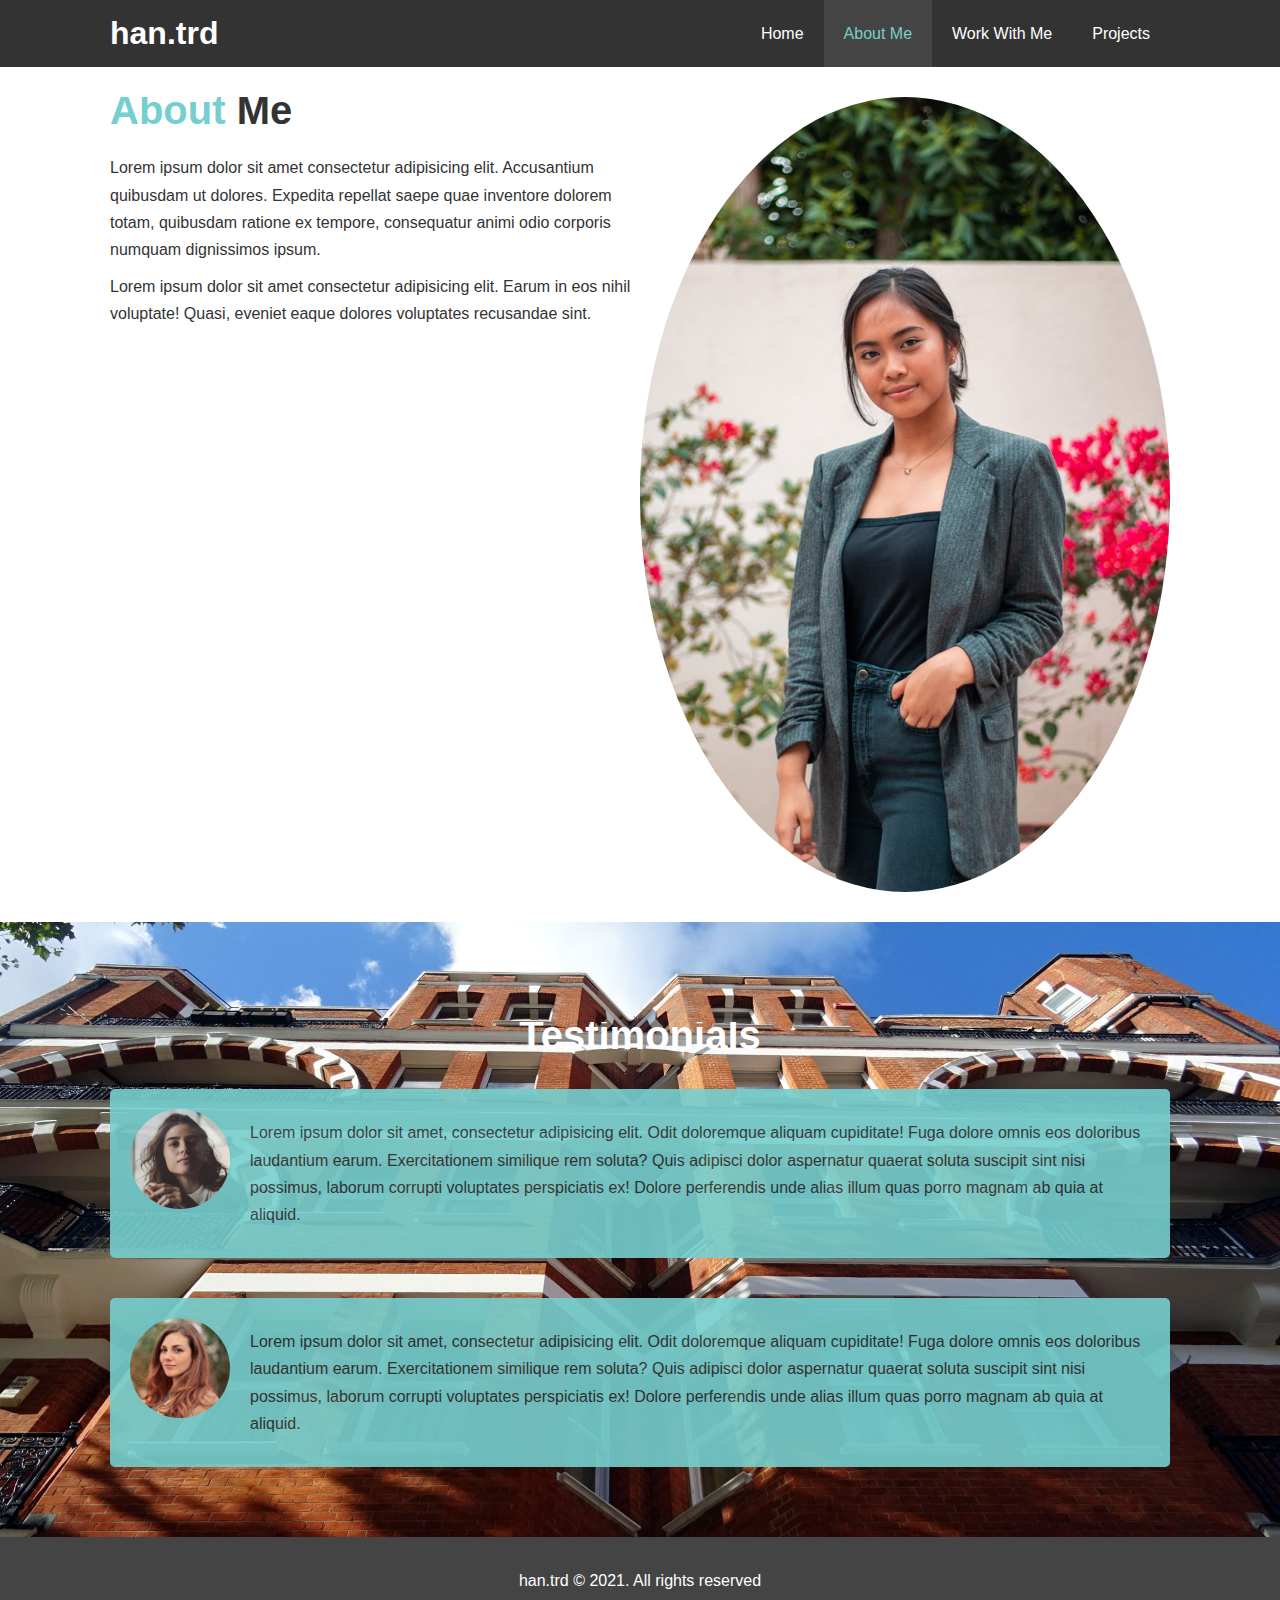
<file: about me.html>
<!DOCTYPE html>
<html lang="en">
<head>
  <meta charset="UTF-8">
  <meta http-equiv="X-UA-Compatible" content="IE=edge">
  <meta name="viewport" content="width=device-width, initial-scale=1.0">
  <meta name="description" content="Welcome to my portfolio">
  <meta name="keywords" content="designer, portfolio,han,ux design, ux designer, user experience, logo, infographic">
  <link rel="stylesheet" href="style.css">
  <title> han.trd| About me </title>
</head>
<body>
  <header>
    <nav id ="navbar">
      <div class="container">
        <h1 class="logo"><a href="index.html"></a>han.trd</h1>
        <ul>
          <li><a href="index.html">Home</a></li>
          <li><a class="current" href="about me.html">About Me</a></li>
          <li><a href="contact me.html"> Work With Me</a></li>
          <li><a href="projects.html">Projects</a></li>
        </ul>

      </div>
    </nav>
  </header>

  <section id="about-info" class="bg-light py-3">
    <div class="container">
      <div class="info-left">
        <h1 class="l-heading">
          <span class="text-primary">About </span> Me</h1>
        <p>Lorem ipsum dolor sit amet consectetur adipisicing elit. Accusantium quibusdam ut dolores. Expedita repellat saepe quae inventore dolorem totam, quibusdam ratione ex tempore, consequatur animi odio corporis numquam dignissimos ipsum.</p>
        <p>Lorem ipsum dolor sit amet consectetur adipisicing elit. Earum in eos nihil voluptate! Quasi, eveniet eaque dolores voluptates recusandae sint.</p>
      </div>

      <div class="info-right">
        <img src="./img/person-0.jpg" alt="My photo">

      </div>
    </div>
  </section>

  <div class="clr"></div>

  <section id="testimonials" class="py-3">
    <div class="container">
      <h2 class="l-heading">Testimonials</h2>
      <div class="testimonials bg-primary">
        <img src="./img/person-2.jpg" alt="Liz">
        <p>Lorem ipsum dolor sit amet, consectetur adipisicing elit. Odit doloremque aliquam cupiditate! Fuga dolore omnis eos doloribus laudantium earum. Exercitationem similique rem soluta? Quis adipisci dolor aspernatur quaerat soluta suscipit sint nisi possimus, laborum corrupti voluptates perspiciatis ex! Dolore perferendis unde alias illum quas porro magnam ab quia at aliquid.</p>
      </div>

      <div class="testimonials bg-primary">
        <img src="./img/person-1.jpg" alt="Daniel">
        <p>Lorem ipsum dolor sit amet, consectetur adipisicing elit. Odit doloremque aliquam cupiditate! Fuga dolore omnis eos doloribus laudantium earum. Exercitationem similique rem soluta? Quis adipisci dolor aspernatur quaerat soluta suscipit sint nisi possimus, laborum corrupti voluptates perspiciatis ex! Dolore perferendis unde alias illum quas porro magnam ab quia at aliquid.</p>
      </div>


    </div>
  </section>

  <footer id="main-footer">
    <p> han.trd &copy; 2021. All rights reserved</p>

  </footer>
</body>
</html>
</file>
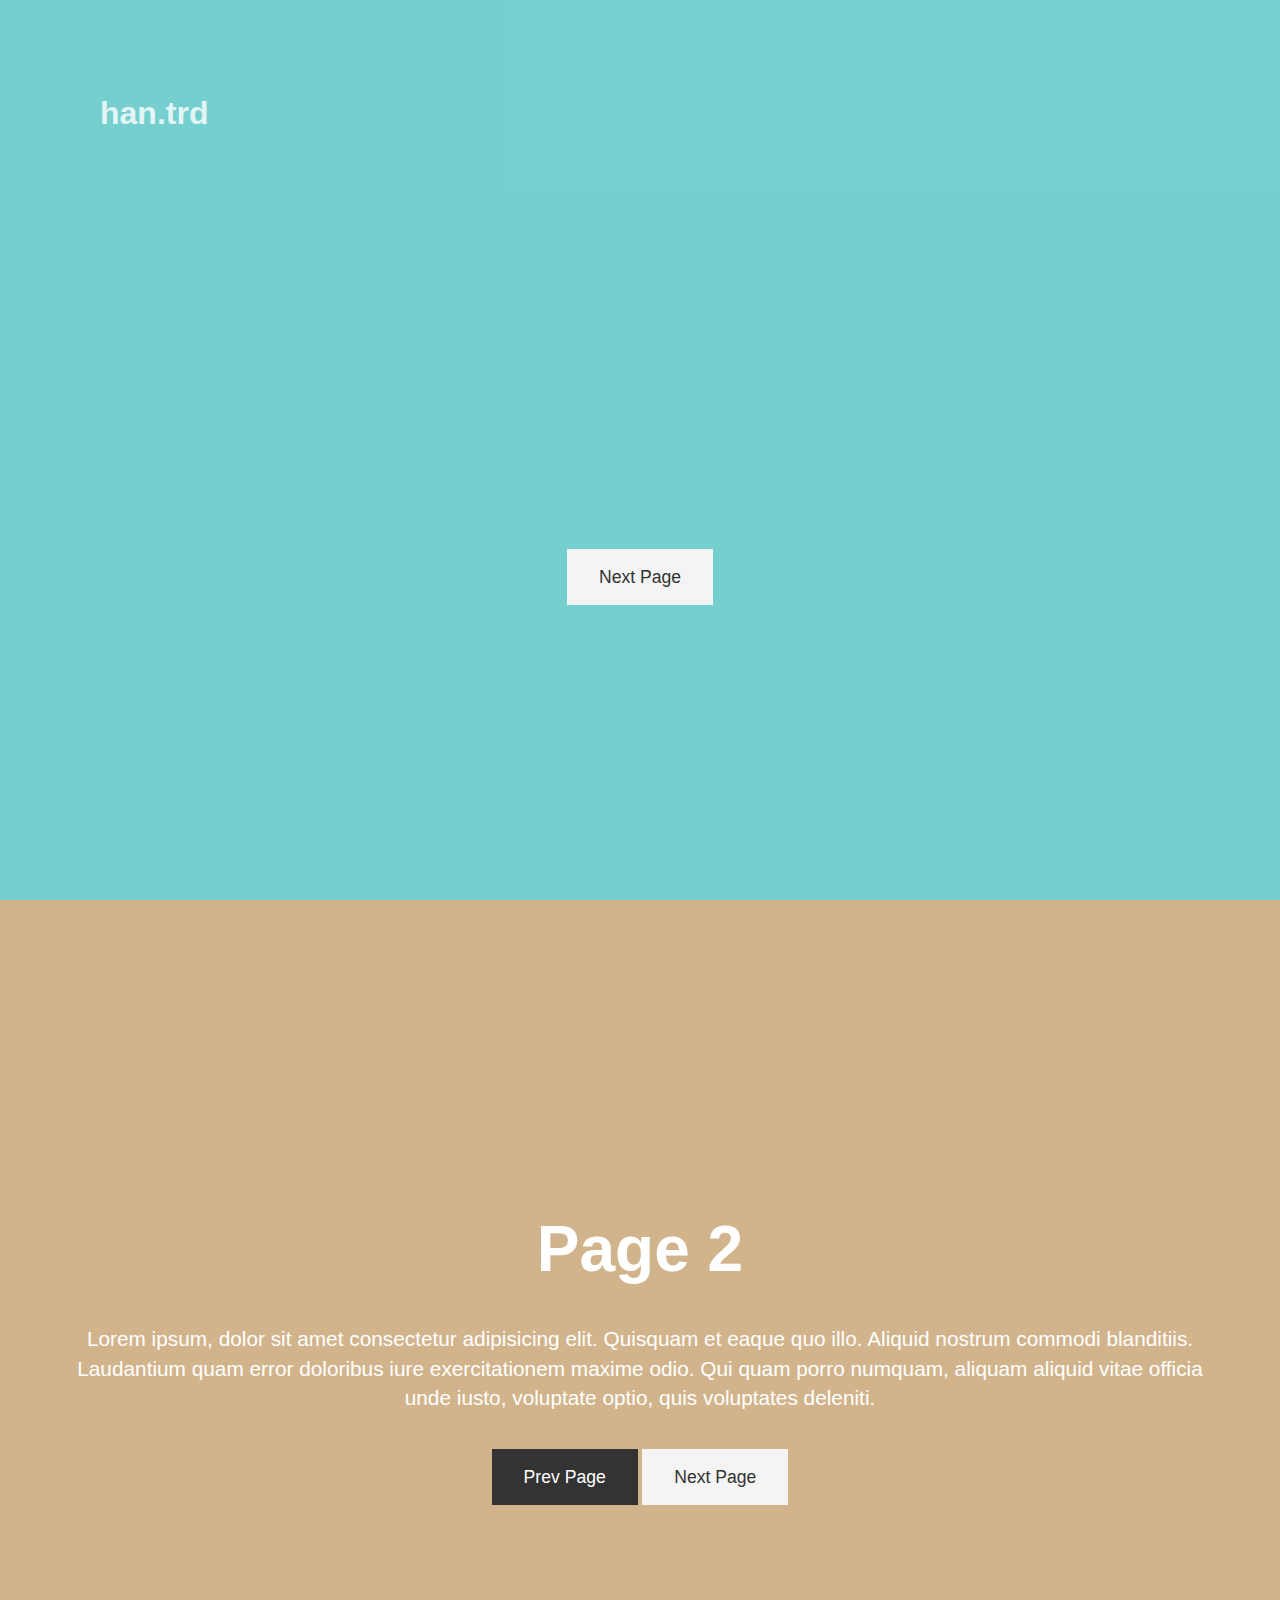
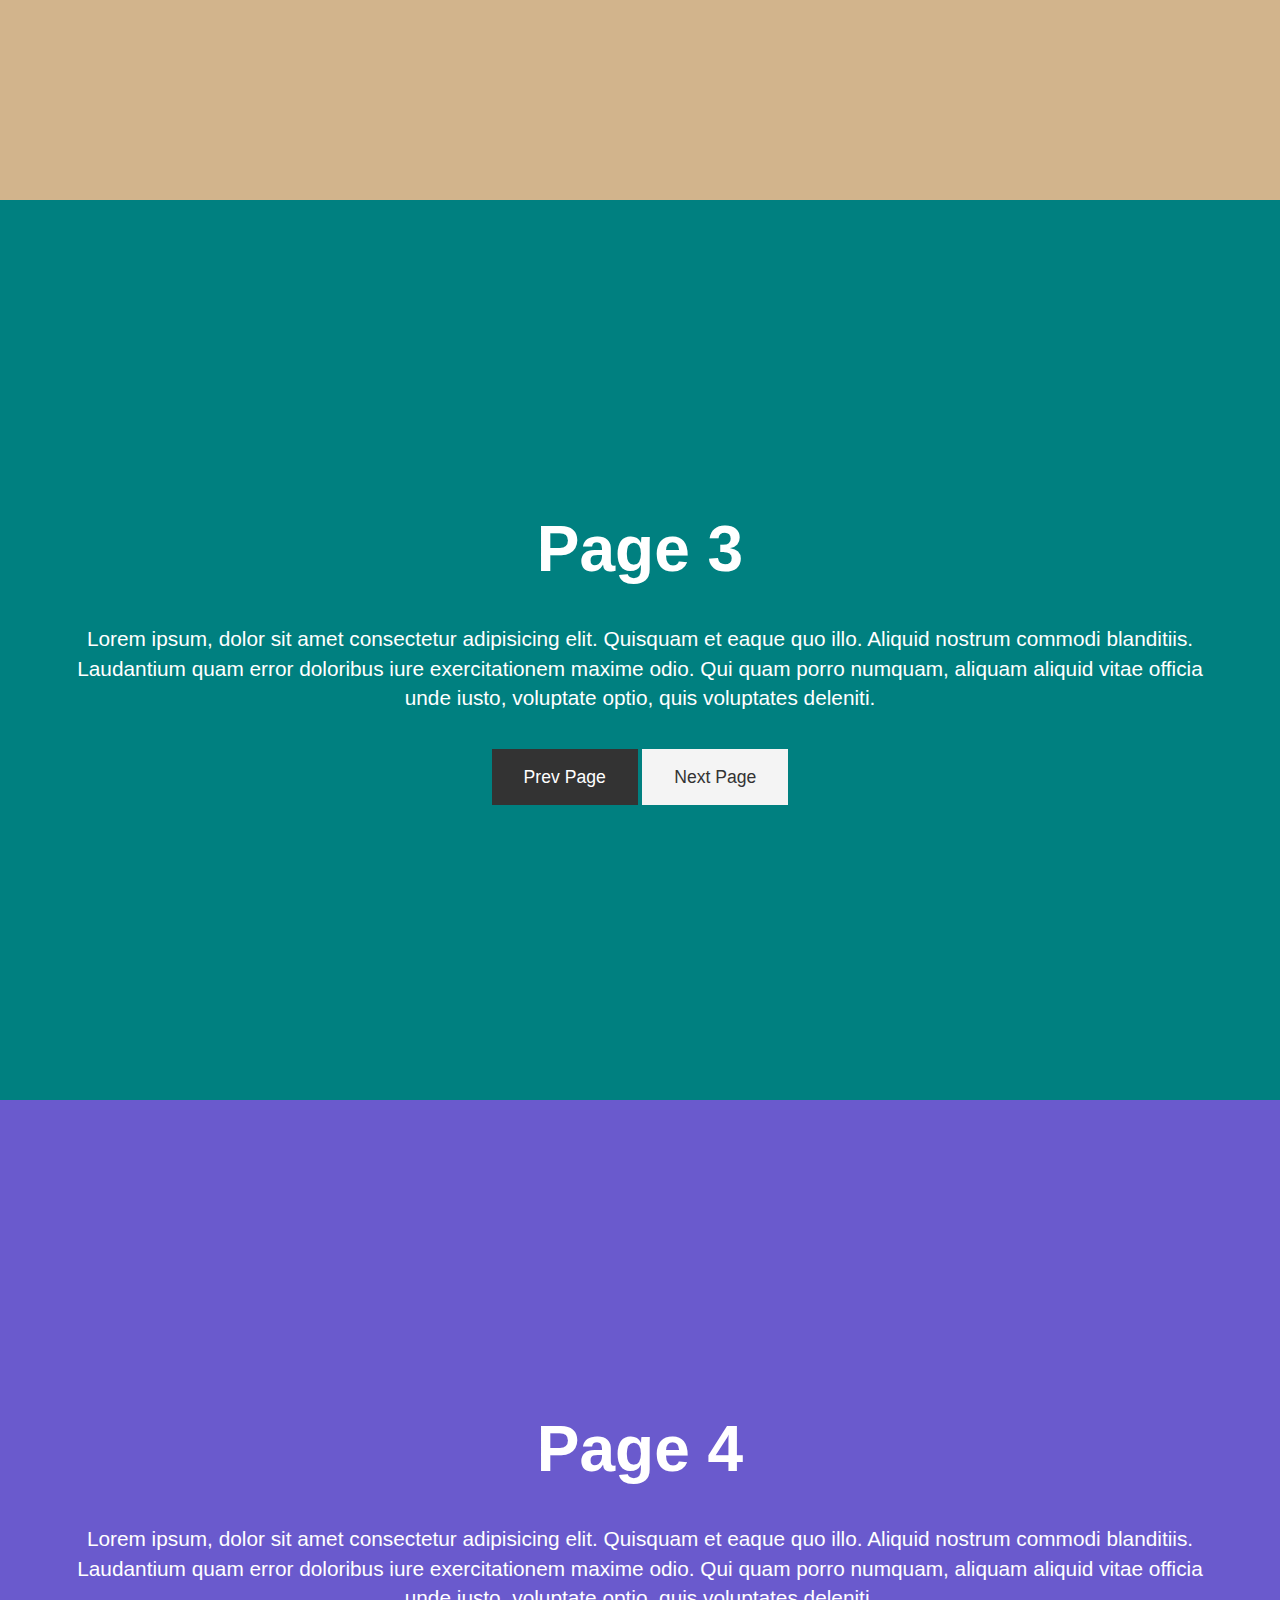
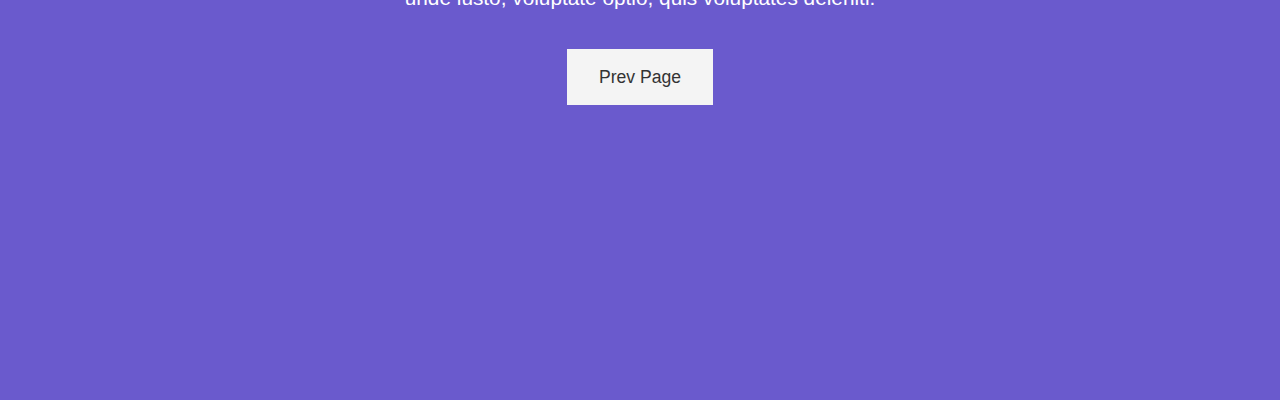
<file: projects.html>
<!DOCTYPE html>
<html lang="en">
<head>
  <meta charset="UTF-8">
  <meta name="viewport" content="width=device-width, initial-scale=1.0">
  <meta http-equiv="X-UA-Compatible" content="ie=edge">
  <link rel="stylesheet" href="https://use.fontawesome.com/releases/v5.6.3/css/all.css" integrity="sha384-UHRtZLI+pbxtHCWp1t77Bi1L4ZtiqrqD80Kn4Z8NTSRyMA2Fd33n5dQ8lWUE00s/" crossorigin="anonymous">
  <link rel="stylesheet" href="animation.css">
  <link rel="stylesheet" media="screen and (max-width: 768px)" href="mobile.css">
  <title>Projects</title>
</head>
<title> han.trd| Projects </title>
</head>
<body>
  <header>
    <nav id ="navbar">
      <div class="container">
        <h1 class="logo"><a href="index.html"></a>han.trd</h1>
        <ul>
          <li><a href="index.html">Home</a></li>
          <li><a href="about me.html">About Me</a></li>
          <li><a href="contact me.html"> Work With Me</a></li>
          <li><a class="current" href="projects.html">Projects</a></li>
        </ul>
      </div>
    </nav>
  </header>
  <!-- Page 1 (Intro) -->
  <section id="page-1" class="page">
    <h1>Welcome To My Projects</h1>
    <p>Lorem ipsum, dolor sit amet consectetur adipisicing elit. Quisquam et eaque quo illo. Aliquid nostrum commodi blanditiis. Laudantium quam error doloribus iure exercitationem maxime odio. Qui quam porro numquam, aliquam aliquid vitae officia unde iusto, voluptate optio, quis voluptates deleniti.</p>
    <div>
      <a href="#page-2" class="btn">
        Next Page <i class="fas fa-arrow-circle-down"></i>
      </a>
    </div>
  </section>

  <!-- Page 2 -->
  <section id="page-2" class="page">
    <h1>Page 2</h1>
    <p>Lorem ipsum, dolor sit amet consectetur adipisicing elit. Quisquam et eaque quo illo. Aliquid nostrum commodi blanditiis. Laudantium quam error doloribus iure exercitationem maxime odio. Qui quam porro numquam, aliquam aliquid vitae officia unde iusto, voluptate optio, quis voluptates deleniti.</p>
    <div>
      <a href="#page-1" class="btn btn-dark">
        Prev Page <i class="fas fa-arrow-circle-up"></i>
      </a>
      <a href="#page-3" class="btn">
        Next Page <i class="fas fa-arrow-circle-down"></i>
      </a>
    </div>
  </section>

  <!-- Page 3 -->
  <section id="page-3" class="page">
    <h1>Page 3</h1>
    <p>Lorem ipsum, dolor sit amet consectetur adipisicing elit. Quisquam et eaque quo illo. Aliquid nostrum commodi blanditiis. Laudantium quam error doloribus iure exercitationem maxime odio. Qui quam porro numquam, aliquam aliquid vitae officia unde iusto, voluptate optio, quis voluptates deleniti.</p>
    <div>
      <a href="#page-2" class="btn btn-dark">
        Prev Page <i class="fas fa-arrow-circle-up"></i>
      </a>
      <a href="#page-4" class="btn">
        Next Page <i class="fas fa-arrow-circle-down"></i>
      </a>
    </div>
  </section>

  <!-- Page 4 -->
  <section id="page-4" class="page">
    <h1>Page 4</h1>
    <p>Lorem ipsum, dolor sit amet consectetur adipisicing elit. Quisquam et eaque quo illo. Aliquid nostrum commodi blanditiis. Laudantium quam error doloribus iure exercitationem maxime odio. Qui quam porro numquam, aliquam aliquid vitae officia unde iusto, voluptate optio, quis voluptates deleniti.</p>
    <div>
      <a href="#page-3" class="btn">
        Prev Page <i class="fas fa-arrow-circle-up"></i>
      </a>
    </div>
  </section>

  <script
  src="https://code.jquery.com/jquery-3.3.1.min.js"
  integrity="sha256-FgpCb/KJQlLNfOu91ta32o/NMZxltwRo8QtmkMRdAu8="
  crossorigin="anonymous"></script>

  <script>
    // Smooth Scrolling
    $('.btn').on('click', function(event) {
        if (this.hash !== '') {
          event.preventDefault();
          const hash = this.hash;
          $('html, body').animate(
            {
              scrollTop: $(hash).offset().top
            },
            800
          );
        }
      });
  </script>
</body>
</html>
</file>
<file: animation.css>
/* Navbar */

#navbar {
  display: block;
  align-items: right;
  background-color: #333;
  color: #fff;
  overflow: auto;
  opacity: 0.8;
  width: 100%;
  height: 70px;
  position: fixed;
  top: 0px;
  padding: 60px;
  transition: 0.0s;
}

#navbar.top {
  background: transparent;
}

#navbar a {
  color: #fff;
  padding: 5px 10px;
  margin:  10px;
}

#navbar a:hover {
  border-bottom: #76cfcf;
}

#navbar ul {
  list-style: none;
  display: fixed;
}

#navbar .logo {
  padding-top: 20px;
}

#navbar {
  background: #76cfcf;
  color:#fff;
  overflow: auto;
}

#navbar a {
  color:#fff;
}
/* Flexbox */
#navbar .logo{
  float:center;
  padding-top: 10px;
}
#navbar ul {
  list-style: none;
  float: left;
}

#navbar ul li a {
  display: block;
  padding: 10px;
  text-align:fixed;
}

#navbar ul li {
  float: left
}



#navbar ul li a:hover,
#navbar ul li a.current {
  border-bottom: #76cfcf;
  color: #76cfcf
}

/* Animation */
:root {
  --page-1-color: #76cfcf;
  --page-2-color: tan;
  --page-3-color: teal;
  --page-4-color: slateblue;
  --animate-speed: 2s;
}

body {
  font-family: Arial, Helvetica, sans-serif;
  line-height: 1.4;
  color: #fff;
  margin: 0;
  padding: 0;
  overflow: hidden;
}

/* Page Colors */
#page-1 { background: var(--page-1-color) }
#page-2 { background: var(--page-2-color) }
#page-3 { background: var(--page-3-color) }
#page-4 { background: var(--page-4-color) }

.page {
  display: flex;
  flex-direction: column;
  height: 100vh;
  align-items: center;
  justify-content: center;
  text-align: center;
  padding: 0 4rem;
}

.page h1 {
  font-size: 4rem;
  line-height: 1.2;
  margin: 1rem;
}

.page p {
  font-size: 1.3rem;
}

.btn {
  display: inline-block;
  padding: 1rem 2rem;
  background: #f4f4f4;
  color: #333;
  text-decoration: none;
  border: none;
  margin-top: 1rem;
  font-size: 1.1rem;
  transition: all 0.3s ease-in;
}

.btn:hover,
.btn-dark {
  background: #333;
  color: #fff;
}

.btn-dark:hover {
  background: #f4f4f4;
  color: #333;
}

/* Page Animation */
#page-1 h1 {
  transform: translateY(-1200px);
  animation: heading var(--animate-speed) forwards ease-in;
}

#page-1 p {
  transform: translateX(-1800px);
  animation: text var(--animate-speed) forwards ease-in 1s;
}

/* Keyframes */
@keyframes heading {
  to {
    transform: translateY(0);
  }
}

@keyframes text {
  to {
    transform: translateX(0);
  }
}
</file>
<file: mobile.css>
#navbar .logo {
  float: none;
  text-align: center;
}

#navbar ul, #navbar ul li {
  float: none;
}

#navbar ul li a {
  padding: 5px;
  border-bottom: #444 dotted 1px;
}

/* Showcase */
#showcase {
  height: 100%;
}

#showcase .showcase-content {
  padding-top: 70px;
  padding-bottom: 30px;
}

/* Home Info */
#home-info {
  height: 550px;
}

#home-info .info-img {
  display: none;
}

#home-info .info-content {
  float: none;
  width: 100%;
}

/* Boxes */
.box {
  float: none;
  width: 100%;
}

/* About */
#about-info .info-right, #about-info .info-left {
  float: none;
  width: 100%;
}

#about-info .info-right {
  margin-top: 30px;
}

.l-heading {
  text-align: center;
}

/* Contact */
#contact-info .box {
  border-bottom: #444 dotted 1px;
}
</file>
<file: style.css>
/* Reset */
* {
  margin :0;
  padding:0;
  box-sizing: border-box;
}
/* Main Styling */
html,body {
  font-family:'Segoe UI', Tahoma, Geneva, Verdana, sans-serif;
  line-height: 1.7em ;
}
a {
  color: #333;
  text-decoration: none;
}

h1,h2,h3{
  padding-bottom:20px;
}

p {
  margin: 10px 0;
}

/* Utilites */
.container {
  margin: auto;
  max-width: 1100px;
  overflow: auto;
  padding: 0 20px;
}
.text-primary {
  color:#76cfcf;
}

.lead {
  font-size: 20px;

}

.btn {
  display: inline-block;
  font-size: 18px;
  color: #fff;
  background: #333;
  padding: 13px 20px;
  border: none;
  cursor: pointer;
}
.btn:hover {
  background: #76cfcf;
  color: #333;
}

.btn-light {
  background: #f4f4f4;
  color: #333;
}

.bg-dark {
  background: #333;
  color: #fff;
}

.bg-light {
  background: #fff;
  color: #333;
}

.bg-primary {
  background:#76cfcf;
  color: #333;
}

.clr {
  clear: both;
}
.l-heading {
  font-size: 40px;
}
/* Padding */
.py-1 { padding: 10px 0; }
.py-2 { padding: 20px 0; }
.py-3 { padding: 30px 0; }

/* Navbar */
#navbar {
  background: #333;
  color:#fff;
  overflow: auto;
}

#navbar a {
  color:#fff;
}
/* Flexbox */
#navbar .logo{
  float:left;
  padding-top: 20px;
}
#navbar ul {
  list-style: none;
  float: right;
}

#navbar ul li {
  float: left
}

#navbar ul li a {
  display: block;
  padding: 20px;
  text-align:center;
}

#navbar ul li a:hover,
#navbar ul li a.current {
  background: #444;
  color: #76cfcf
}
/* Showcase */
#showcase {
  background: url('img/showcase.jpg') no-repeat
  center center/cover;
  height: 600px;
}
#showcase .showcase-content {
  color: #fff;
  text-align:center;
  padding-top: 170px;
}
#showcase.showcase-content h1{
  font-size: 60px;
  line-height:1.2em;
}

#showcase.showcase-content p {
  padding-bottom: 20px;
  line-height: 1.7em;
}

/* Home Info */
#home-info {
  height: 400px;
}

#home-info .info-img {
  float: left;
  width: 50%;
  background: url('/img/showcase.jpg') no-repeat;
  min-height: 100%;
}
#home-info .info-content {
  float: right;
  width: 50%;
  height: 100%;
  text-align: center;
  padding: 50px 30px;
  overflow: hidden;
}
#home-info .info-content p {
  padding-bottom: 30px;
}

/* Features */
.box { 
  float:left;
  width: 33.3%;
  padding: 50px;
  text-align:center;
}
.box i {
  margin-bottom: 10px;
}

/* About info */
#about-info .info-right {
  float: right;
  width: 50%;
  min-height:100%;

}

#about-info .info-right  img{
  display: block;
  margin: auto;
  width: 100%;
  border-radius: 80%;
}
#about-info .info-left {
  float:left;
  width:50%;
  min-height: 70%;
}
 /* Testimonials */
 #testimonials {
   height: 100%;
   background: url('./img/photo-2.jpg') no-repeat center center/cover;
   padding-top: 100px;
 }

 #testimonials h2{
   color: #fff;
   text-align: center;
   padding-bottom: 40px;
  }
#testimonials .testimonials {
  padding: 20px;
  margin-bottom: 40px;
  border-radius: 5px;
  opacity: 0.9;
}

 #testimonials .testimonials img{
   width:100px;
   float: left;
   margin-right: 20px;
   border-radius: 50%;
 }
/* Contact form */
#contact-form .form-group {
  margin-bottom: 20px;
}

#contact-form label {
  display: block;
  margin-bottom: 5px;
}

#contact-form input, 
#contact-form textarea {
  width: 100%;
  padding: 10px;
  border: 1px #ddd solid;
}

#contact-form textarea {
  height: 200px;
}

#contact-form input:focus, 
#contact-form textarea:focus {
  outline: none;
  border-color: #76cfcf;
}

/* Footer */
#main-footer {
  text-align:center;
  background:#444;
  color:#fff;
  padding: 20px;
}

/* Animation */
</file>
